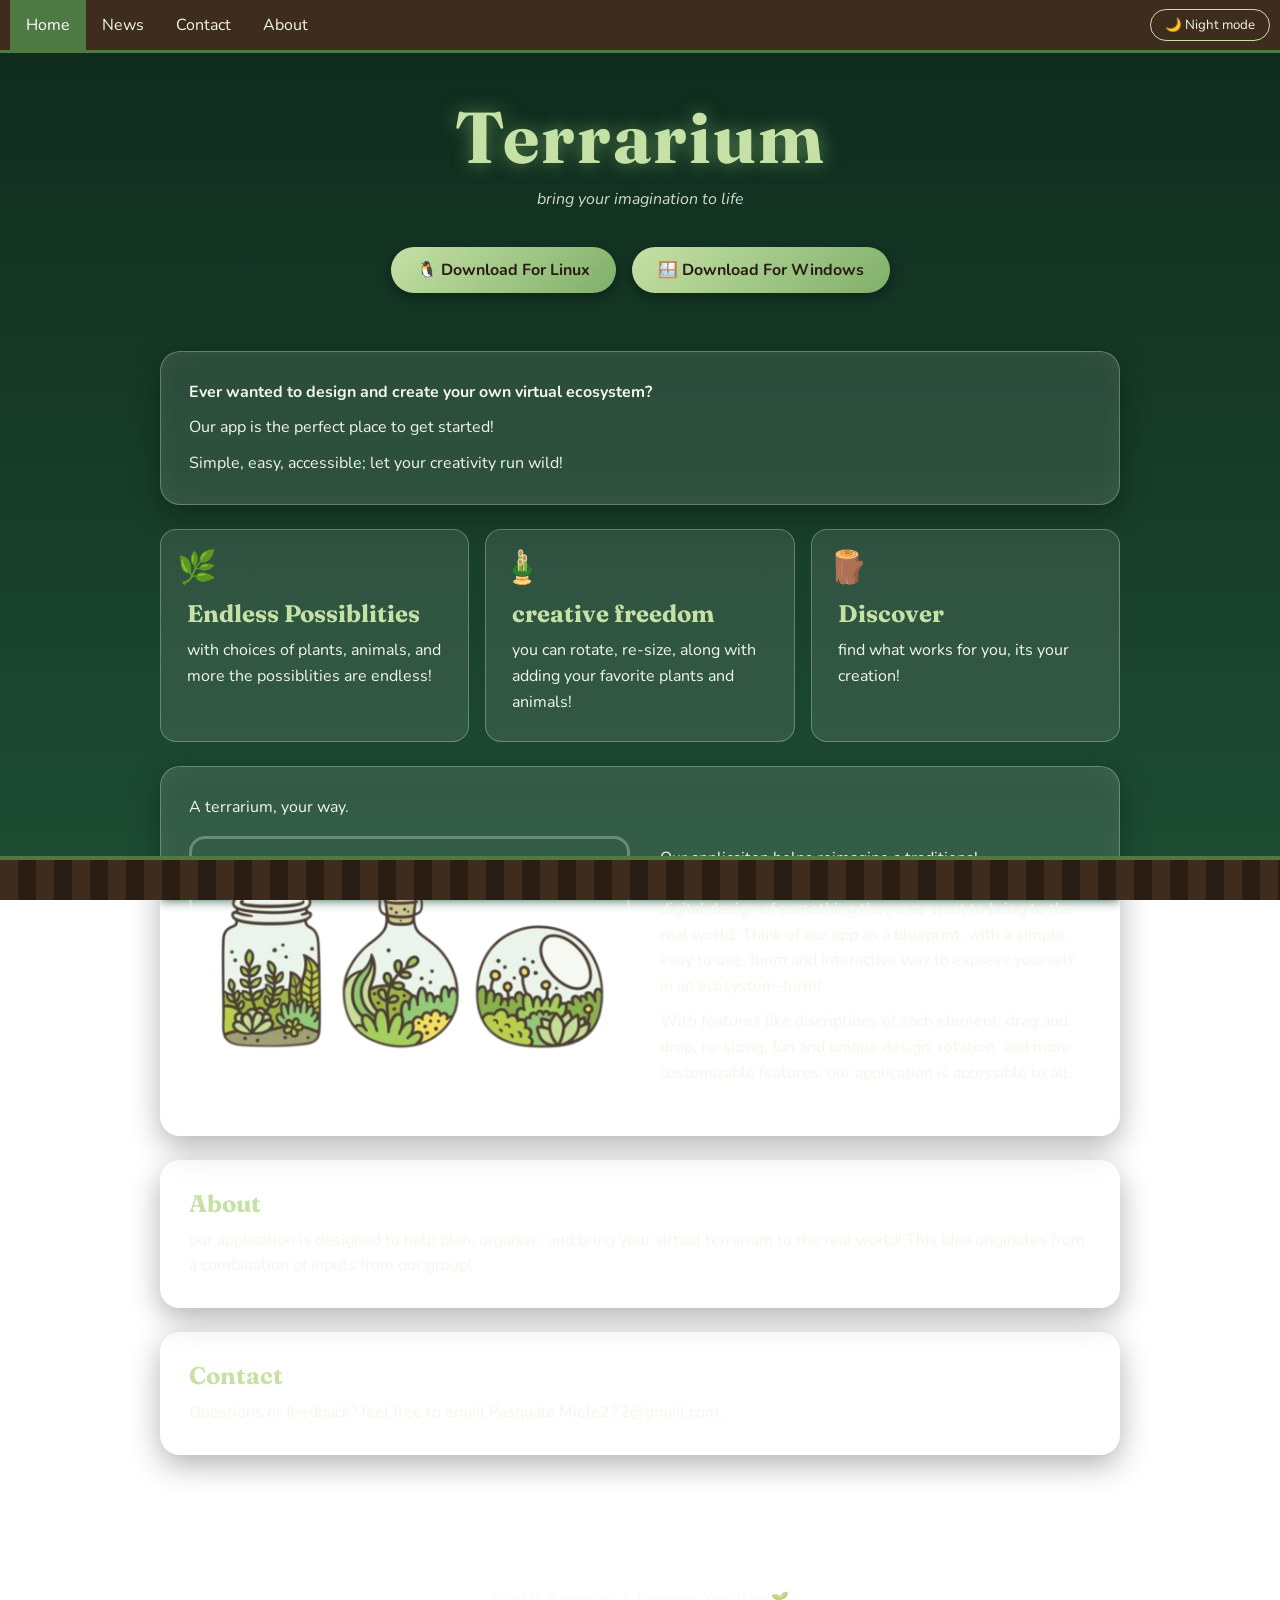
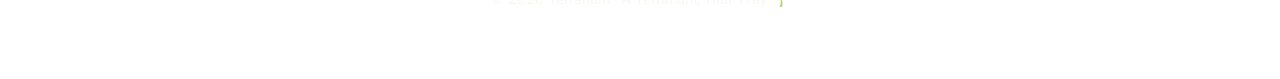
<file: index.html>
<!DOCTYPE html>
<html lang="en">
<head>
  <meta charset="UTF-8">
  <meta name="viewport" content="width=device-width, initial-scale=1.0">
  <title>Build your Terrarium</title>
  <link rel="preconnect" href="https://fonts.googleapis.com">
  <link href="https://fonts.googleapis.com/css2?family=Fraunces:wght@700;900&family=Nunito:wght@400;700&display=swap" rel="stylesheet">
  <link rel="stylesheet" href="main-css.css">
</head>
<body>

  <nav>
    <ul>
      <li><a class="active" href="index.html">Home</a></li>
      <li><a href="news.html">News</a></li>
      <li><a href="#contact">Contact</a></li>
      <li><a href="#about">About</a></li>
      <li class="push-right"><button id="theme-toggle" type="button">🌙 Night mode</button></li>
    </ul>
  </nav>

  <header>
    <h1>Terrarium</h1>
    <p class="tagline">bring your imagination to life</p>
  </header>

  <div class="buttons">
    <button id="dl-linux" type="button">🐧 Download For Linux</button>
    <button id="dl-windows" type="button">🪟 Download For Windows</button>
  </div>

  <main>

    <section class="panel reveal">
      <p id="paragraph1">Ever wanted to design and create your own virtual ecosystem?</p>
      <p class="paragraphs">Our app is the perfect place to get started!</p>
      <p class="paragraphs">Simple, easy, accessible; let your creativity run wild!</p>
    </section>

    <section class="features reveal">
      <div class="card">
        <div class="icon">🌿</div>
        <h2>Endless Possiblities</h2>
        <p>with choices of plants, animals, and more the possiblities are endless!</p>
      </div>
      <div class="card">
        <div class="icon">🎍</div>
        <h2>creative freedom</h2>
        <p>you can rotate, re-size, along with adding your favorite plants and animals!</p>
      </div>
      <div class="card">
        <div class="icon">🪵</div>
        <h2>Discover</h2>
        <p>find what works for you, its your creation!</p>
      </div>
    </section>

    <section class="panel float-box reveal">
      <p>A terrarium, your way.</p>
      <div class="float-box-item">
        <img src="download.png" alt="A glass terrarium with moss and ferns">
        <p></p>
      </div>
      <div class="float-box-item">
        <p>Our applicaiton helps reimagine a traditional terrarium/ecosystem by giving people a customizable digital design of something they may want to bring to the real world. Think of our app as a blueprint, with a simple, easy to use, funm and interactive way to express yourself in an ecosystem-form!</p>
        <p>With features like discriptions of each element, drag and drop, re-sizing, fun and unique design, rotation, and more customizable features, our application is accessible to all.</p>
      </div>
    </section>

    <section id="about" class="panel reveal">
      <h2>About</h2>
      <p>our application is designed to help plan, organize, and bring your virtual terrarium to the real world! This idea originates from a combination of inputs from our group!</p>
    </section>

    <section id="contact" class="panel reveal">
      <h2>Contact</h2>
      <p>Questions or feedback? feel free to email Pasquale.Miele272@gmail.com.</p>
    </section>

  </main>

  <footer>© 2026 Terrarium · A Terrarium, Your Way 🌱</footer>

  <div id="toast" role="status"></div>
  <script src="main-js.js"></script>
</body>
</html>
</file>
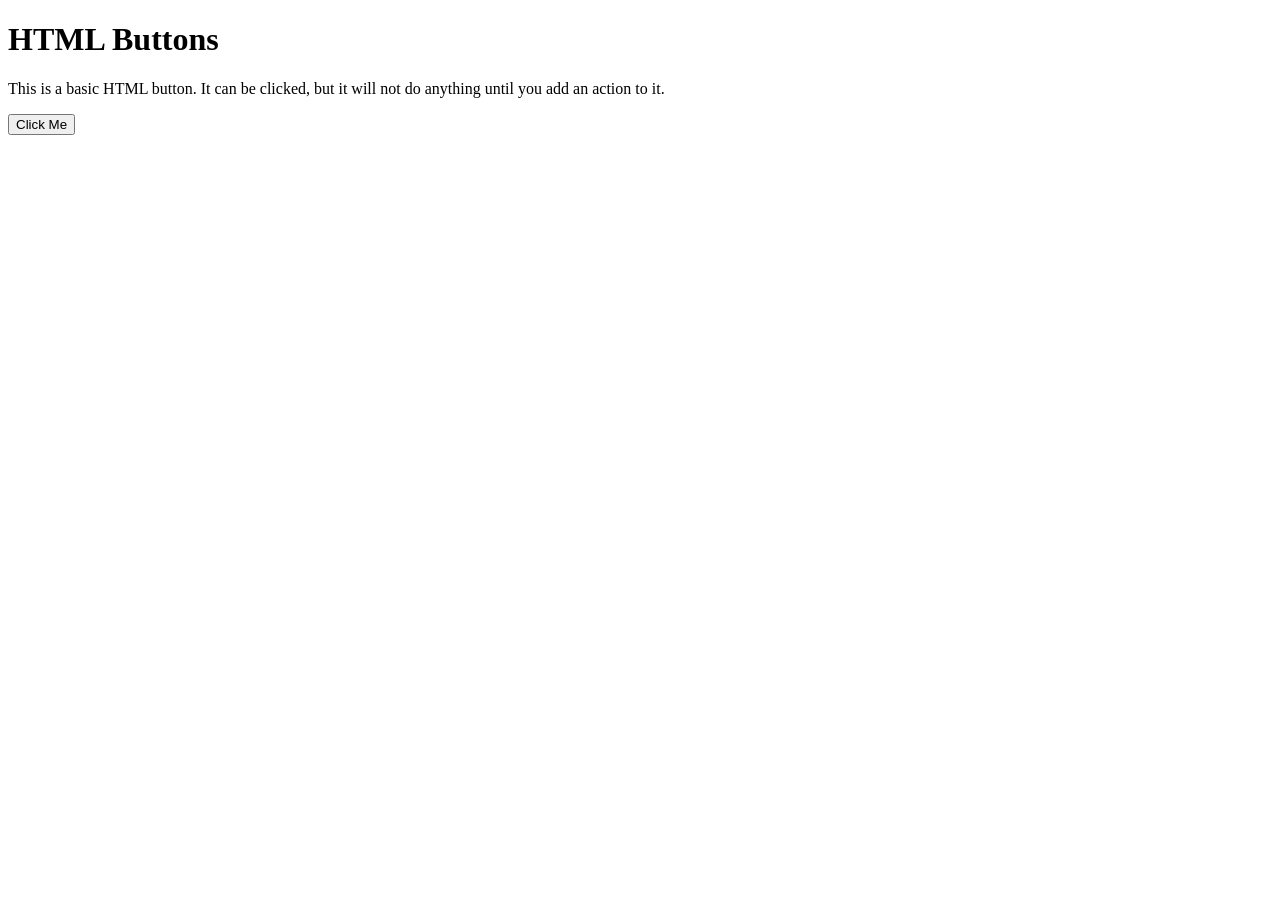
<file: news.html>
<!DOCTYPE html>
<html>
<body>

<h1>HTML Buttons</h1>

<p>This is a basic HTML button. It can be clicked, but it will not do anything until you add an action to it.</p>

<a href="https://example.org"><button>Click Me</button></a>

</body>
</html>
</file>
<file: main-css.css>
/* ===== TERRARIUM THEME =====
   Same structure as before (nav, header, .buttons, .float-box-item),
   restyled as a glass terrarium: moss greens, soil browns, soft glow.
*/

:root {
  --moss: #4f7942;
  --fern: #7fb069;
  --leaf-light: #c5e1a5;
  --soil: #3e2c1f;
  --soil-dark: #2a1d14;
  --glass: rgba(255, 255, 255, 0.10);
  --glass-border: rgba(255, 255, 255, 0.28);
  --bg-top: #0f2a1d;
  --bg-bottom: #1d4d33;
  --text: #f1f8e9;
  --accent: #ffd166; /* warm heat-lamp glow */
}

/* Night mode (toggled by the button in the nav) */
body.night {
  --bg-top: #050d0a;
  --bg-bottom: #0c2018;
  --glass: rgba(255, 255, 255, 0.06);
  --text: #d7e8cf;
  --accent: #9ad1ff;
}

* { box-sizing: border-box; }

p {
  font-family: 'Nunito', Georgia, 'Times New Roman', serif;
  line-height: 1.6;
}

body {
  margin: 0;
  padding: 0;
  min-height: 100vh;
  color: var(--text);
  font-family: 'Nunito', Georgia, serif;
  background: linear-gradient(to bottom, var(--bg-top), var(--bg-bottom)) fixed;
  transition: background 0.8s ease, color 0.8s ease;
  position: relative;
  overflow-x: hidden;
}

/* Soil layer at the very bottom of the page, like the base of a terrarium */
body::after {
  content: "";
  position: fixed;
  left: 0; right: 0; bottom: 0;
  height: 40px;
  background: repeating-linear-gradient(90deg, var(--soil) 0 18px, var(--soil-dark) 18px 36px);
  border-top: 4px solid var(--moss);
  z-index: 5;
  pointer-events: none;
}

/* ===== NAV BAR ===== */
nav ul {
  list-style-type: none;
  margin: 0;
  padding: 0 10px;
  overflow: hidden;
  background-color: var(--soil);
  border-bottom: 3px solid var(--moss);
  display: flex;
  align-items: center;
  position: sticky;
  top: 0;
  z-index: 10;
}

nav ul li { float: left; }

nav ul li a {
  display: block;
  color: var(--text);
  text-align: center;
  padding: 14px 16px;
  text-decoration: none;
  transition: background-color 0.25s, color 0.25s;
}

nav ul li a:hover,
nav ul li a.active {
  background-color: var(--moss);
  color: white;
}

nav ul li.push-right { margin-left: auto; }

#theme-toggle {
  background: transparent;
  border: 1px solid var(--leaf-light);
  color: var(--text);
  border-radius: 20px;
  padding: 6px 14px;
  cursor: pointer;
  font-family: inherit;
  transition: background 0.25s;
}
#theme-toggle:hover { background: var(--moss); }

/* ===== HEADER ===== */
header {
  text-align: center;
  padding: 40px 20px 10px;
}

header h1 {
  margin: 0;
  font-family: 'Fraunces', Impact, Haettenschweiler, 'Arial Narrow Bold', sans-serif;
  font-size: clamp(2.5rem, 7vw, 4.5rem);
  letter-spacing: 2px;
  color: var(--leaf-light);
  text-shadow: 0 0 18px rgba(127, 176, 105, 0.6);
}

header .tagline {
  margin: 6px auto 0;
  opacity: 0.85;
  font-style: italic;
}

/* ===== BUTTONS ===== */
.buttons {
  display: flex;
  justify-content: center;
  flex-wrap: wrap;
  gap: 16px;
  margin: 24px 0;
}

.buttons button {
  font-family: 'Nunito', sans-serif;
  font-size: 1rem;
  font-weight: 700;
  color: var(--soil-dark);
  background: linear-gradient(135deg, var(--leaf-light), var(--fern));
  border: none;
  border-radius: 999px;
  padding: 12px 26px;
  cursor: pointer;
  box-shadow: 0 4px 14px rgba(0, 0, 0, 0.35);
  transition: transform 0.2s, box-shadow 0.2s;
}

.buttons button:hover {
  transform: translateY(-3px) scale(1.03);
  box-shadow: 0 8px 20px rgba(127, 176, 105, 0.45);
}

/* ===== MAIN CONTENT: "glass" panels ===== */
main {
  max-width: 1000px;
  margin: 0 auto;
  padding: 10px 20px 90px;
}

h2, p { margin: 10px; }

h2 {
  font-family: 'Fraunces', Georgia, serif;
  color: var(--leaf-light);
}

.panel {
  background: var(--glass);
  border: 1px solid var(--glass-border);
  border-radius: 20px;
  padding: 18px;
  margin: 24px 0;
  backdrop-filter: blur(6px);
  -webkit-backdrop-filter: blur(6px);
  box-shadow: inset 0 0 30px rgba(255, 255, 255, 0.05), 0 10px 30px rgba(0, 0, 0, 0.3);
}

#paragraph1 { font-weight: 700; }

/* Float box: image left, text right (image no longer stretched) */
.float-box { overflow: hidden; } /* contains the floats */

.float-box-item {
  float: left;
  width: 50%;
  padding: 5px 10px;
}

.float-box-item img {
  width: 100%;
  height: 260px;
  object-fit: cover;      /* fixes the stretched look */
  border-radius: 16px;
  border: 3px solid var(--glass-border);
}

/* Feature cards grid */
.features {
  display: grid;
  grid-template-columns: repeat(auto-fit, minmax(220px, 1fr));
  gap: 16px;
}

.card {
  background: var(--glass);
  border: 1px solid var(--glass-border);
  border-radius: 16px;
  padding: 16px;
  transition: transform 0.25s, border-color 0.25s;
}
.card:hover { transform: translateY(-6px); border-color: var(--fern); }
.card .icon { font-size: 2rem; }

/* ===== SCROLL REVEAL (JS adds .visible) ===== */
.reveal {
  opacity: 0;
  transform: translateY(30px);
  transition: opacity 0.8s ease, transform 0.8s ease;
}
.reveal.visible { opacity: 1; transform: none; }

/* ===== FIREFLIES / SPORES (created by JS) ===== */
.firefly {
  position: fixed;
  width: 6px; height: 6px;
  border-radius: 50%;
  background: var(--accent);
  box-shadow: 0 0 10px 3px var(--accent);
  opacity: 0;
  pointer-events: none;
  z-index: 1;
  animation: drift linear infinite;
}

@keyframes drift {
  0%   { transform: translate(0, 0);        opacity: 0; }
  20%  { opacity: 0.9; }
  50%  { transform: translate(40px, -60px); opacity: 0.4; }
  80%  { opacity: 0.9; }
  100% { transform: translate(-30px, -120px); opacity: 0; }
}

/* ===== TOAST (download placeholder message) ===== */
#toast {
  position: fixed;
  bottom: 60px; left: 50%;
  transform: translateX(-50%) translateY(20px);
  background: var(--soil);
  color: var(--text);
  border: 1px solid var(--fern);
  padding: 12px 22px;
  border-radius: 12px;
  opacity: 0;
  transition: opacity 0.3s, transform 0.3s;
  z-index: 20;
}
#toast.show { opacity: 1; transform: translateX(-50%) translateY(0); }

footer {
  text-align: center;
  padding: 20px 0 70px;
  opacity: 0.7;
  font-size: 0.9rem;
}

/* ===== MOBILE ===== */
@media (max-width: 700px) {
  .float-box-item { float: none; width: 100%; }
  .float-box-item img { height: 200px; }
}
</file>
